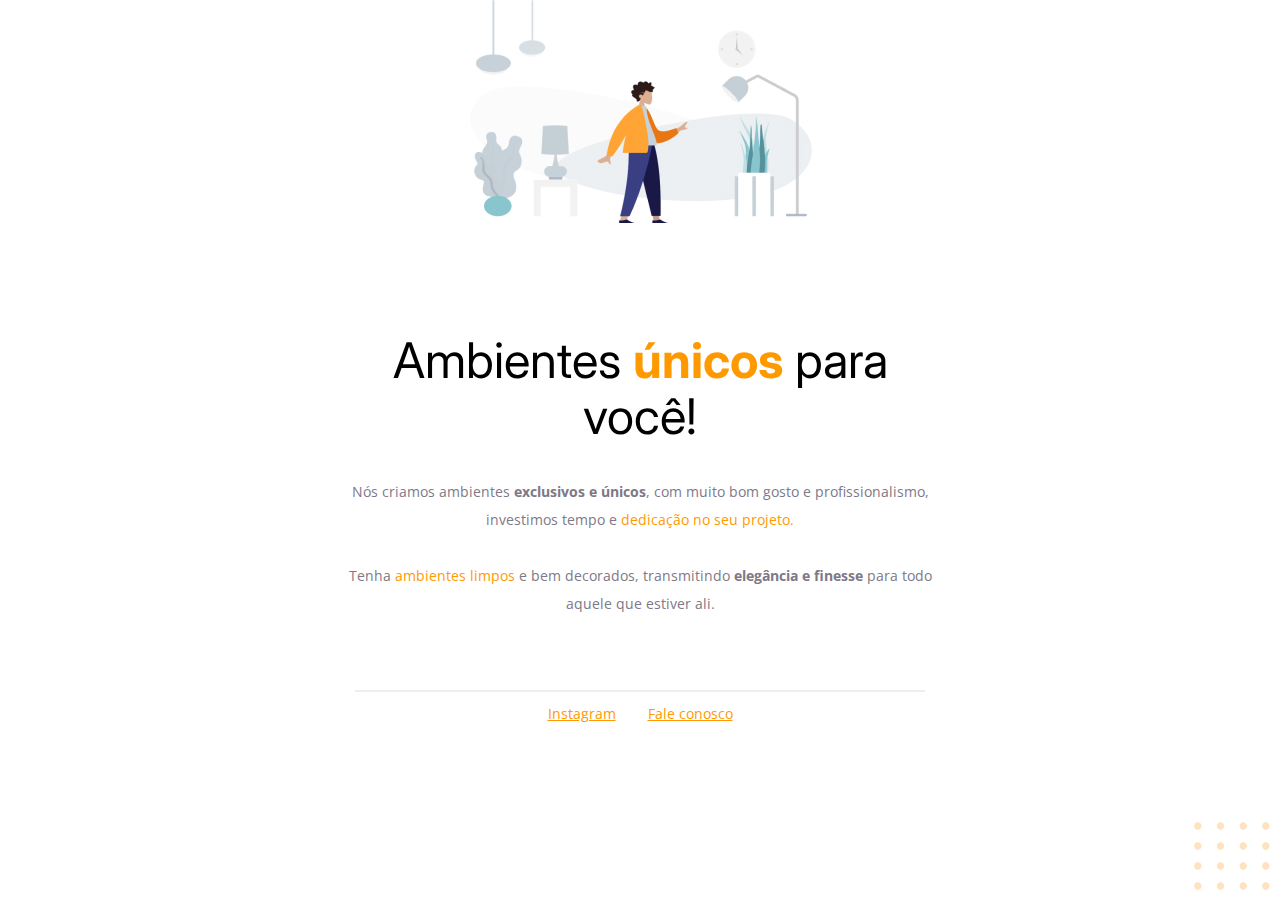
<file: stage_02/corrigindo_bug_01/index.html>
<!-- Instrução que define o tipo do documento. -->
<!DOCTYPE html>
<html lang="pt-br">
  <!-- Tag <head> contém as instruções para a página -->
  <head>
    <link rel="preconnect" href="https://fonts.googleapis.com" />
    <link rel="preconnect" href="https://fonts.gstatic.com" crossorigin />
    <meta charset="UTF-8" />
    <meta name="viewport" content="width=device-width, initial-scale=1.0" />
    <title>Móveis customizados v.02</title>

    <link
      href="https://fonts.googleapis.com/css2?family=Inter:wght@400;700&family=Open+Sans:wght@400;700&display=swap"
      rel="stylesheet"
    />

    <link rel="stylesheet" href="style.css" />
  </head>

  <!-- Tag <body> é o corpo do documento, onde tem as informações que serão mostradas. -->
  <body>
    <div id="hero">
      <img
        src="images/img1.jpg"
        alt="Desenho de uma pessoa vestindo uma camisa amarela em uma sala com Móveis"
      />
      <h1>Ambientes <span>únicos</span> para você!</h1>
      <p>
        Nós criamos ambientes <strong>exclusivos e únicos</strong>, com muito
        bom gosto e profissionalismo, investimos tempo e
        <span>dedicação no seu projeto.</span>
        
        <br />
        <br />
        
        Tenha <span>ambientes limpos</span> e bem decorados, transmitindo <strong>elegância e finesse</strong> para 
        todo aquele que estiver ali.
      </p>
    </div>
    
    <div class="line"></div>
    <div id="footer">
      <a target="_blank" href="https://instagram.com/moveisparavoce">Instagram</a>
      <a href="mailto:contato@moveisparavoce.com">Fale conosco</a>
    </div>

    <img
      id="balls"
      src="images/balls.svg"
      alt="Bolinhas alaranjadas no canto inferior direito da tela"
    />
  </body>
</html>
</file>
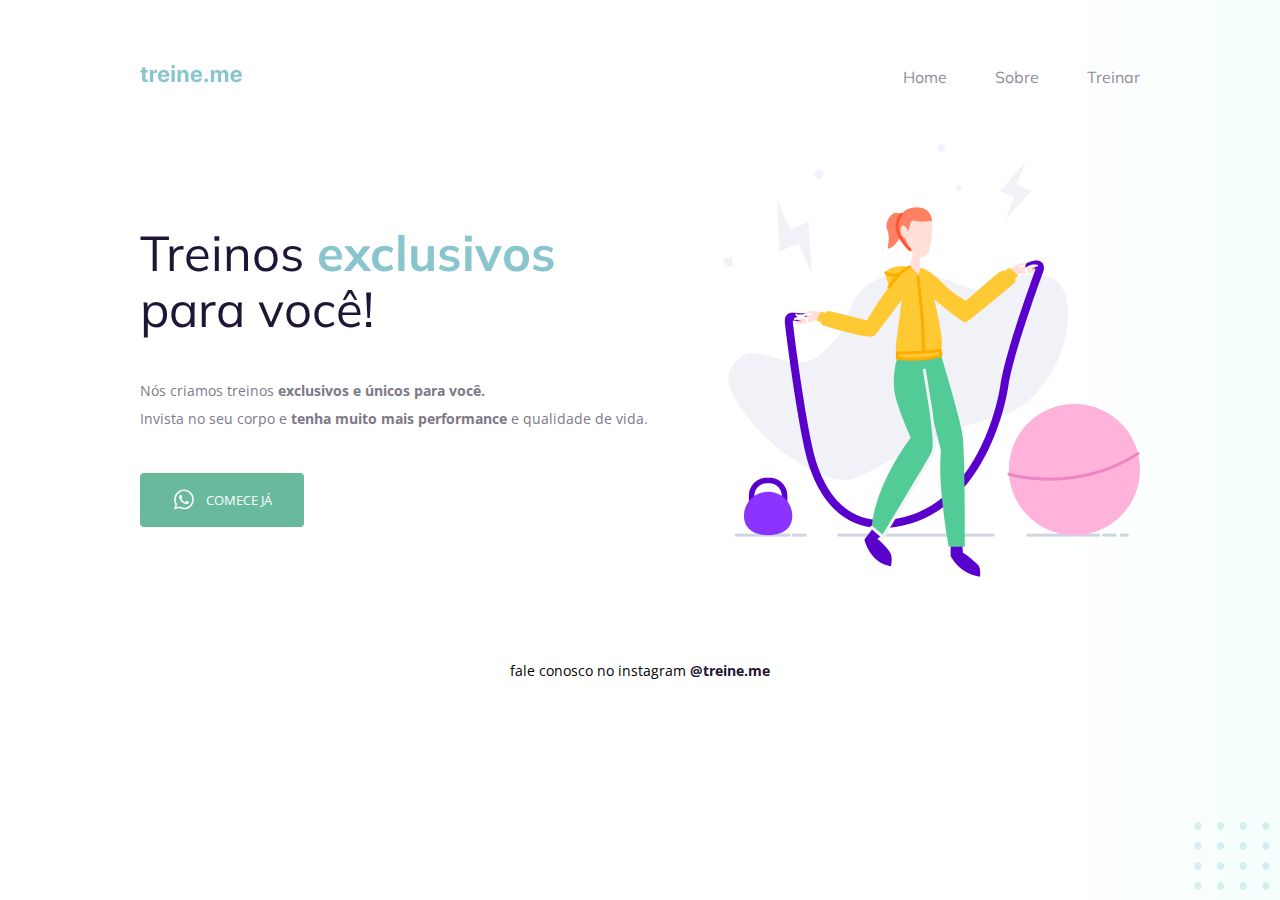
<file: stage_02/corrigindo_bug_02/index.html>
<!DOCTYPE html>
<html lang="pt-br">
  <head>
    <link rel="preconnect" href="https://fonts.googleapis.com">
    <link rel="preconnect" href="https://fonts.gstatic.com" crossorigin>

    <meta charset="UTF-8" />
    <meta name="viewport" content="width=device-width, initial-scale=1.0" />
    
    <link href="https://fonts.googleapis.com/css2?family=Mulish:wght@400;700&family=Open+Sans:wght@400;700&display=swap" rel="stylesheet">
    <link rel="stylesheet" href="style.css">
    
    <title>Treine me</title>
    
  </head>
  <body>
    <div class="page">
      <nav>
          <a id="logo" href="#">
            <img src="images/logo.svg" alt="Treine.me" />
          </a>
          <ul>
            <li><a href="#">Home</a></li>
            <li><a href="#">Sobre</a></li>
            <li><a href="#">Treinar</a></li>
          </ul>
        </nav>
        
        <main>
          <section class="text">
            <h1>Treinos <span>exclusivos</span> para você!</h1>
            <p>
              Nós criamos treinos <strong>exclusivos e únicos para você.</strong></br>
              Invista no seu corpo e <strong>tenha muito mais performance</strong> e qualidade de vida.
            </p>
            
            <button>
              <img src="images/whats.svg" alt="Ícone do whatsapp">
              Comece já
              
            </button>
            
          </section>
          
          <img src="images/img.png" alt="Desenho de uma mulher pulando corta numa academia.">
      </main>

      <footer>
          fale conosco no instagram <a href="https://instagram.com/treineme" target="_blank">@treine.me</a>
      </footer>
    </div>

    <img id="balls" src="images/balls.svg" alt="Bolinhas decorativas verdes no canto inferior direito da página.">

  </body>
</html>
</file>
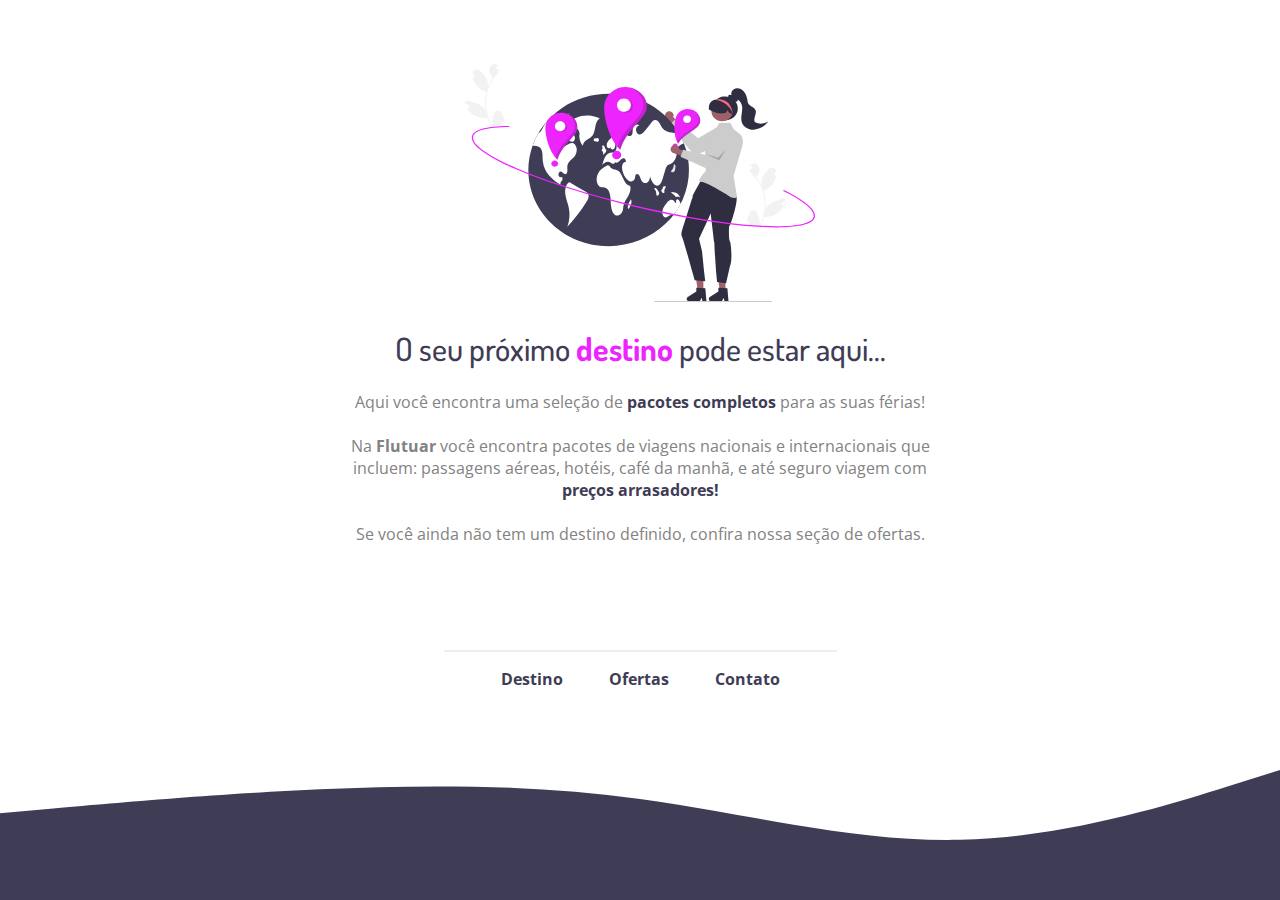
<file: stage_02/recriando_layout_01/index.html>
<!DOCTYPE html>
<html lang="en">
<head>
    <link rel="preconnect" href="https://fonts.googleapis.com"> 
    <link rel="preconnect" href="https://fonts.gstatic.com" crossorigin>
    <meta charset="UTF-8">
    <meta name="viewport" content="width=device-width, initial-scale=1.0">
    <link rel="stylesheet" href="style.css">
    <link rel="shortcut icon" href="images/Favicon.png" />
    <link href="https://fonts.googleapis.com/css2?family=Dosis:wght@200..800&family=Open+Sans:ital,wght@0,300..800;1,300..800&display=swap" rel="stylesheet">
    <title>Flutuar.com</title>
</head>
<body>
    <div id="woman">
        <img src="images/img1.svg" alt="mulher com fones no ouvido e globo terrestre com localização">
        <h1>O seu próximo <span>destino</span> pode estar aqui...</h1>
        <p>
            Aqui você encontra uma seleção de <span>pacotes completos</span> para as suas férias!
        
        <br/>
        <br/>
            Na <strong>Flutuar</strong> você encontra pacotes de viagens nacionais e internacionais que 
            incluem: passagens aéreas, hotéis, café da manhã, e até seguro viagem com <span>preços arrasadores!</span>

        <br />
        <br />
            Se você ainda não tem um destino definido, confira nossa seção de ofertas.
        </p>
    </div>
    <div class="line"></div>
    <div id="footer">
        <a>Destino</a>
        <a>Ofertas</a>
        <a>Contato</a>
    </div>
    <img id="wave" src="images/wave.svg">
</div>
</body>
</html>
</file>
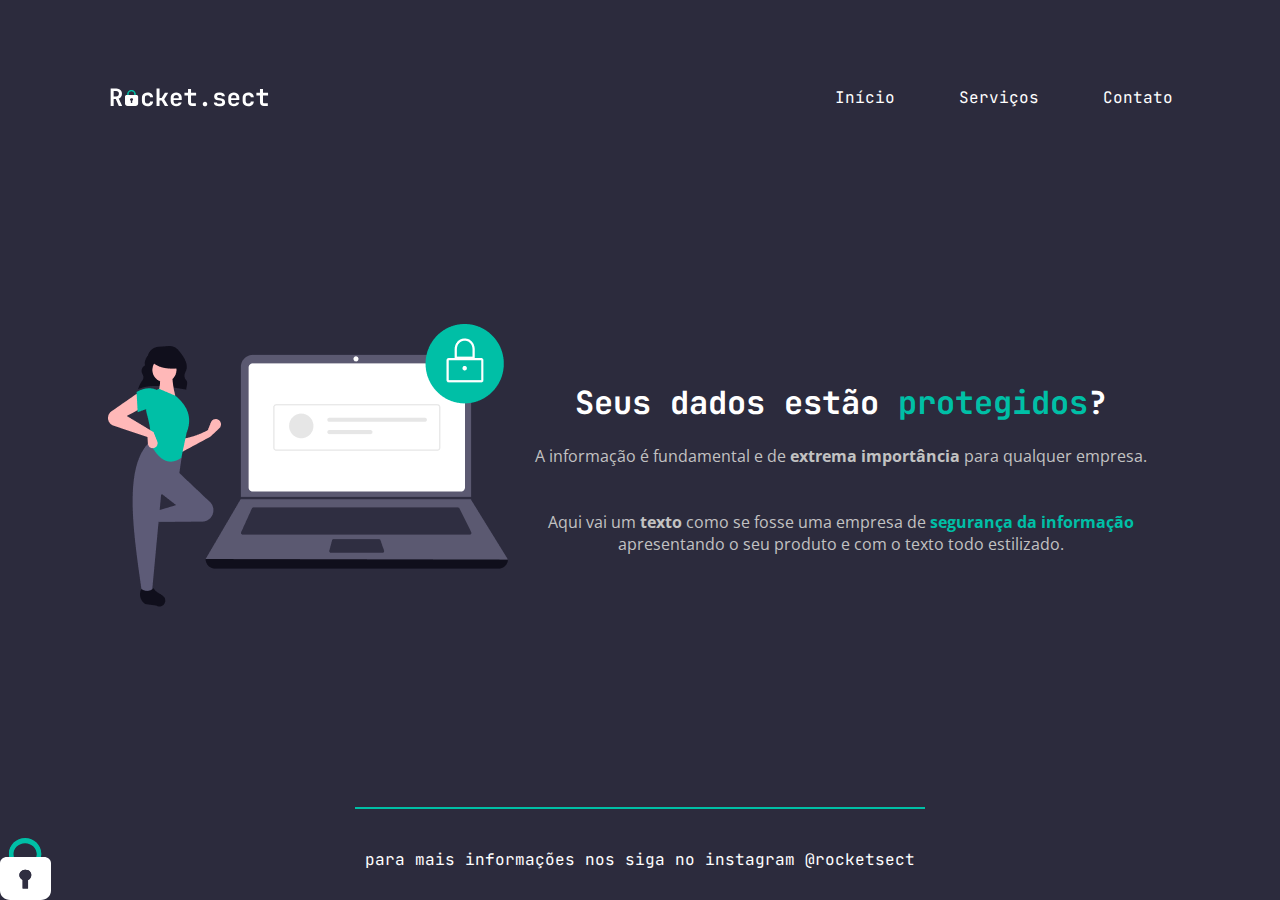
<file: stage_02/recriando_layout_02/index.html>
<!DOCTYPE html>
<html lang="en">
<head>
    <link rel="preconnect" href="https://fonts.googleapis.com">
    <link rel="preconnect" href="https://fonts.gstatic.com" crossorigin>
    
    <meta charset="UTF-8">
    <meta name="viewport" content="width=device-width, initial-scale=1.0">
    
    <link rel="stylesheet" href="style.css">
    <link href="https://fonts.googleapis.com/css2?family=JetBrains+Mono:ital,wght@0,100..800;1,100..800&family=Open+Sans:ital,wght@0,300..800;1,300..800&display=swap" rel="stylesheet">
    
    <title>Rocket.sect</title>
</head>
<body>
    <div id="cabecalho">
        <nav>
            <a id="logo" href="#" >
            <img src="./images/logo.svg" alt="Rocketsect" />
            </a>
            <ul>
                <li><a href="#">Início</a></li>
                <li><a href="#">Serviços</a></li>
                <li><a href="#">Contato</a></li>
            </ul>
        </nav>
    </div>
    
    <main id="page">
        <img src="./images/img1.png"/>
        <div id="text">
            <h1>Seus dados estão <span>protegidos</span>?</h1>

            <p>
            A informação é fundamental e de <strong>extrema importância</strong> para qualquer empresa.
            <br />
            <br />
            <br />
            Aqui vai um <strong>texto</strong> como se fosse uma empresa de <span>segurança da informação</span> 
            apresentando o seu produto e com o texto todo estilizado.
            </p>
        </div>
    </main>

    <div class="line"></div>
    <footer>
        para mais informações nos siga no instagram @rocketsect
    </footer>
    <img id="padlock" src="./images/padlock-decoration.svg" alt="Imagem de um cadeado"/>
</body>
</html>
</file>
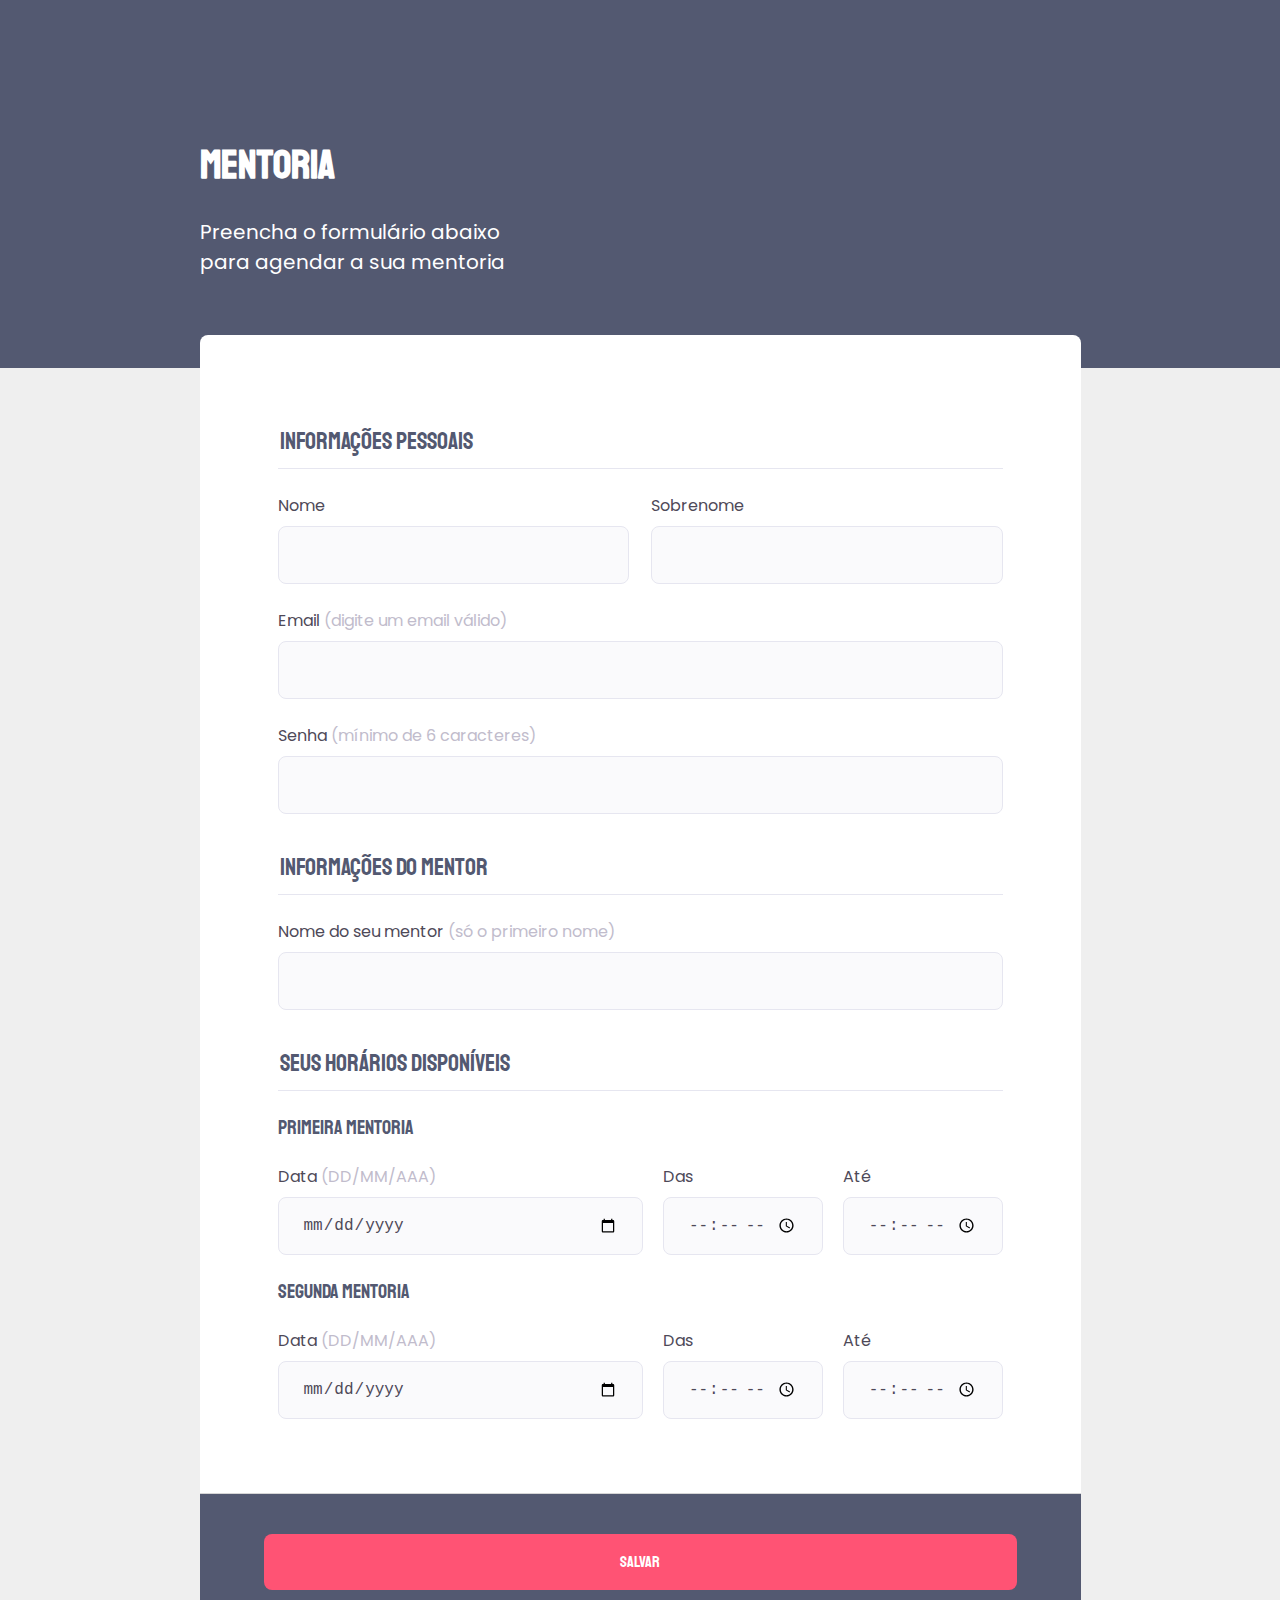
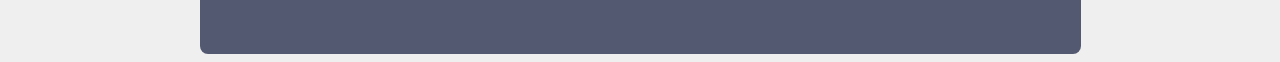
<file: stage_03/criando_formulario/index.html>
<!DOCTYPE html>
<html lang="en">
<head>
    <link rel="preconnect" href="https://fonts.gstatic.com" crossorigin>
    <link href="https://fonts.googleapis.com/css2?family=Poppins:ital,wght@0,100;0,200;0,300;0,400;0,500;0,600;0,700;0,800;0,900;1,100;1,200;1,300;1,400;1,500;1,600;1,700;1,800;1,900&family=Staatliches&display=swap" rel="stylesheet">
    
    <meta charset="UTF-8">
    <meta name="viewport" content="width=device-width, initial-scale=1.0">
    
    <link rel="stylesheet" href="style.css">
    <link rel="preconnect" href="https://fonts.googleapis.com">
    <title>Mentoria</title>
</head>
<body>
    <div class="cabecalho">
        <header>
            <h1>Mentoria</h1>
            <p>Preencha o formulário abaixo para agendar a sua mentoria</p>
        </header>
    </div>
    <form action="" id="my-form">
        <fieldset>
            <div class="fieldset-wrapper">
             <legend>Informações Pessoais</legend>

            <div class="col-2">
                <div class="input-wrapper">
                    <label for="name">Nome</label>
                    <input type="text" id="name" name="name" required/>
                </div>
                
                <div class="input-wrapper">
                    <label for="last-name">Sobrenome</label>
                    <input type="text" id="last-name" name="last-name" required/>
                </div>
            </div>

            <div class="input-wrapper">
                <label for="email">Email <span>(digite um email válido) </span></label>
                <input type="text" id="email" name="email" required />
            </div>


            <div class="input-wrapper">
                <label for="password">Senha <span>(mínimo de 6 caracteres)</span></label>
                <input type="password" id="password" name="password" maxlength="6" required />
            </div>    
            </div>
        </fieldset>

        <fieldset>
            <div class="fieldset-wrapper">
             <legend>Informações do Mentor</legend>

                <div class="input-wrapper">
                    <label for="name-mentor">Nome do seu mentor <span>(só o primeiro nome)</span></label>
                    <input type="text" id="name-mentor" name="name-mentor" required/>
                </div>
            </div>
        </fieldset>

        <fieldset>
            <div class="fieldset-wrapper">
                <legend>Seus horários disponíveis</legend>
                
            <h2>Primeira Mentoria</h2>
            <div class="col-3">
                <div class="input-wrapper">
                    <label for="event-date">Data <span>(DD/MM/AAA)</span></label>
                    <input type="date" id="event-date" name="event-date" required/>
                </div>
                
                <div class="input-wrapper">
                    <label for="event-begin">Das</label>
                    <input type="time" id="event-begin" />
                </div>
      
                <div class="input-wrapper">
                    <label for="event-end">Até</label>
                    <input type="time" id="event-end" />
                </div>
            </div>

            <h2>Segunda Mentoria</h2>
            <div class="col-3">
                <div class="input-wrapper">
                    <label for="event-date">Data <span>(DD/MM/AAA)</span></label>
                    <input type="date" id="event-date" name="event-date" required />
                </div>
                
                <div class="input-wrapper">
                    <label for="event-begin">Das</label>
                    <input type="time" id="event-begin" />
                </div>
                
                <div class="input-wrapper">
                    <label for="event-end">Até</label>
                    <input type="time" id="event-end" />
                </div>
            </div>
        </div>
    </fieldset>
    </form>

    <footer>
        <button class="button" form="my-form">Salvar</button>
    </footer>
    
</body>
</html>
</file>
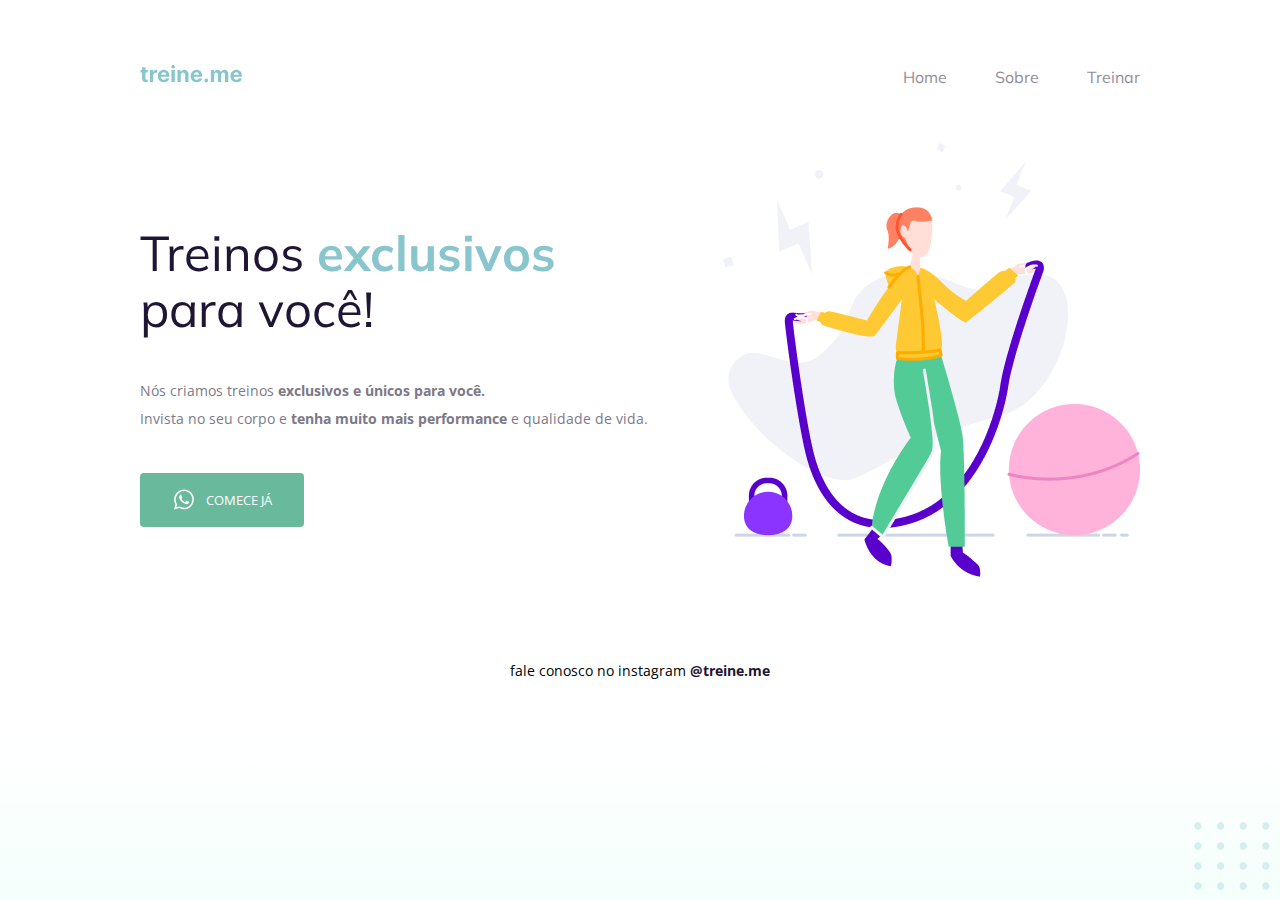
<file: stage_02/semantica/Desafio - Intermediário/index.html>
<!DOCTYPE html>
<html lang="pt-br">
  <head>
    <link rel="preconnect" href="https://fonts.googleapis.com">
    <link rel="preconnect" href="https://fonts.gstatic.com" crossorigin>

    <meta charset="UTF-8" />
    <meta name="viewport" content="width=device-width, initial-scale=1.0" />
    <title>Treine me</title>

    <link href="https://fonts.googleapis.com/css2?family=Mulish:wght@400;700&family=Open+Sans:wght@400;700&display=swap" rel="stylesheet">

    <link rel="stylesheet" href="style.css">

  </head>
  <body>
    <div class="page">
        <nav>
          <a id="logo" href="#">
            <img src="images/logo.svg" alt="Treine.me" />
          </a>
          <ul class="list">
            <li class="item"><a href="#">Home</a></li>
            <li class="item"><a href="#">Sobre</a></li>
            <li class="item"><a href="#">Treinar</a></li>
            </ul>
        </nav>
    
      <main class="main">
        <div>
          <h1 class="title">Treinos <span>exclusivos</span> para você!</h1>

          <p class="subtitle">
            Nós criamos treinos <strong>exclusivos e únicos para você.</strong></br>
            Invista no seu corpo e <strong>tenha muito mais performance</strong> e qualidade de vida.
          </p>

          <button class="button">
              <img src="images/whats.svg" alt="Ícone do whatsapp">
              Comece já
          </button>

        </div>

        <img src="images/img.png" alt="Desenho de uma mulher pulando corta numa academia.">
      </main>

      <footer class="footer">
          fale conosco no instagram <a href="https://instagram.com/treineme" target="_blank">@treine.me</a>
      </footer>
    </div>

    <img id="balls" src="images/balls.svg" alt="Bolinhas decorativas verdes no canto inferior direito da página.">

  </body>
</html>
</file>
<file: stage_02/corrigindo_bug_01/style.css>
body {
  font-family: "Open Sans", sans-serif;
  text-align: center;
  margin: 0;
}

#hero {
    width: 592px;
    margin: 0 auto 72px;
}

#hero img {
    margin-bottom: 72px;
}

h1 {
  font-family: "Inter", sans-serif;
  font-size: 49px;
  line-height: 56px;
  font-weight: normal;
}

h1 span {
  font-weight: bold;
}

span, a {
  color: #ff9900;
}

p, #footer {
  color: #7d7987;
  font-size: 14px;
  line-height: 28px;
}

#footer a + a {
    margin-left: 28px;
}

.line {
    width: 568px;
    height: 0;

    margin: 0 auto 8px;

    border: 1px solid #ECEFF2;
}

#balls {
    position: fixed;
    bottom: 0;
    right: 0;
}
</file>
<file: stage_02/corrigindo_bug_02/style.css>
body {
    margin: 0;
  
    font-family: "Open Sans", sans-serif;
  
    background: linear-gradient(90deg, rgb(227, 255, 248, 0) 82.08%, rgb(227, 255, 248, 0.38) 100%);
  
    min-height: 100vh;
  }
  
  .page {
    width: 1000px;
    margin: 0 auto;
    padding-top: 65px;
  }
  
  nav {
    display: flex;
    justify-content: space-between;
    align-items: center;
  
    margin-bottom: 55px;
  }
  
  ul {
    display: flex;
    list-style: none;
    gap: 48px;
    margin: 0;
    padding: 0;
  }
  
  a {
    color: #1f1534;
    text-decoration: none;
  }
  
  ul li a {
      opacity: 0.5;
  }
  
  ul li a:hover {
    font-weight: bold;
    opacity: 1;
  }
  
  main {
    display: flex;
    align-items: center;
    justify-content: space-between;
  }

  h1, ul {
    font-family: "Mulish", sans-serif;
  }
  
  h1 {
    font-size: 49px;
    line-height: 56px;
    color: #1f1534;
  
    font-weight: normal;
  
    width: 490px;
  }
  
  h1 span {
    color: #89c5cc;
    font-weight: bold;
  }
  
  section p {
    font-size: 14px;
    line-height: 28px;
    color: #7d7987;
  
    margin: 40px 0;
  }
  
  button {
    color: white;
    text-transform: uppercase;
    font-family: "Open Sans", sans-serif;
  
    background: #69B99D;
    border: 0;
    padding: 0 50px 30px;
  
    display: flex;
    align-items: center;
    justify-content: center;
    gap: 10px;
  
    padding: 14px 32px 15px;
    border-radius: 4px;
  
    cursor: pointer;
  }
  
  button:hover {
      background: #4EA788;
  }
  
  footer {
    font-size: 14px;
    line-height: 28px;
  
    text-align: center;
  
    margin-top: 80px;
  }
  
  footer a {
    font-weight: bold;
  }
  
  #balls {
      position: fixed;
      bottom: 0;
      right: 0;
  }
</file>
<file: stage_02/recriando_layout_01/style.css>
body {
    font-family: "Open Sans", sans-serif;
    text-align: center;

}

#woman {
    margin: 64px auto 100px;
    width:626px;
    height: 486px;
}

h1 {
    font-family: "Dosis", sans-serif;
    font-weight: 500;
    color: #3F3D56;
}

h1 span {
    color: #EE24FF;
    font-weight: bold;
}

p {
    color: #828282;
}

p span {
    color: #3F3D56;
    font-weight: bold;    
}

.line {
    width: 391px;
    border: 1px solid #ECEFF2;

    margin: 16px auto;
}

#footer {
    font-weight: bold;
    color: #3F3D56;
}

#footer a + a {
    margin-left: 42px;
}

#wave {
    position: fixed;
    width: 100%;
    bottom: 0;
    left:0;
}
</file>
<file: stage_02/recriando_layout_02/style.css>
body {
    background: #2C2B3D;
}

#cabecalho {
   margin: 71px 99px;
}

nav {
    display: flex;
    align-items: center;
    justify-content: space-between;
}

ul {
    display: flex;
    gap: 64px;
    list-style: none;
    font-weight: medium;
}

a {
    color: #FFF;
    text-decoration: none;
}

h1, a, ul, footer {
    color: #FFF;
    font-family: "JetBrains Mono", monospace;
}

h1 {
    font-weight: bold;
}

h1 span {
    color: #00BFA6;
}

#page {
    margin: 200px 99px;
    display: flex;
    align-items: center;
    justify-content: space-between;
}

#text {
    text-align: center;
}

p {
    font-family: "Open Sans", sans-serif;
    color: #c2c2c2;
}

p span {
    color: #00BFA6;
    font-weight: bold;
}

.line {
    width: 568px;
    height: 0;
    margin: 40px auto;

    border: 1px solid #00BFA6;
}

footer {
    text-align: center;
    margin-top: 27px;
}

#padlock {
    position: fixed;
    left:0;
    bottom: 0;
}
</file>
<file: stage_03/criando_formulario/style.css>
body {
    background: #EFEFEF;
}

body::before {
    content: '';
    width: 100%;
    height: 368px;

    position: absolute;
    top: 0;
    left: 0;
    z-index: -1;
    background: #535971 ;
}

.cabecalho {
    width: 880px;
    margin: auto;
} 

header {
    width: 350px;
    color:#FFFFFF;

    font-family: "Staatliches", sans-serif;
    font-weight: 400;
    font-size: 20px;

    margin-top: 140px;
}

header p {
    font-family: "Poppins", sans-serif;
    font-weight: 400;
    line-height: 1.5;
}

#my-form {
    margin: 58px auto 0;
    width: 753px;
    background: #FFFFFF;
    border-radius: 8px 8px 0 0;
    min-height: 300px;

    padding: 64px;

    display: flex;
    flex-direction: column;
}

fieldset {
    border: none;
}
  
.fieldset-wrapper {
    display: flex;
    flex-direction: column;
    gap: 24px;
}

fieldset legend {
    font-family: "Staatliches", sans-serif;
    font-weight: 400;
    font-size: 24px;
    line-height: 34px;

    color: #535971;

    border-bottom: 1px solid #E6E6F0;
    padding-bottom: 10px;

    margin-top: 20px;
}

.input-wrapper {
    display: flex;
    flex-direction: column;
    gap: 8px;

    font-family: "Poppins", sans-serif;
    font-weight: 400;
}

.input-wrapper label {
    color: #4E4958;
}

.input-wrapper label span {
    color: #C1BCCC;
}

.input-wrapper label span:hover {
    color: #6c6a71;
}  

.input-wrapper input {
    border: 1px solid #E6E6F0;
    border-radius: 8px;
    background: #FAFAFC;
    height: 56px;

    padding: 0 24px;

    font-size: 16px;
    line-height: 26px;
  
    color: #4E4958;
  
}

.fieldset-wrapper >div:nth-child(1) {
    margin-top: 32px;
}

.col-2 {
    display: flex;
    gap: 22px;
}

.col-2 > div:nth-child(1) {
    width: 50%;
}

.col-2 > div:nth-child(2) {
    width: 50%;
}

.col-3 {
    display: flex;
    gap: 20px;
}
  
.col-3 > div:nth-child(1) {
    width: 100%;
}

.fieldset-wrapper h2 {
    margin: 0;
    padding: 0;
    font-family: "Staatliches", sans-serif;
    font-weight: 400;
    font-size: 20px;
    color:#535971;
}

#event-date, #event-begin, #event-end {
  appearance: none;
}

footer {
    background: #535971;

    width: 753px;
    height: 80px;

    display: flex;
    flex-direction: column;

    padding: 40px 64px;

    margin:auto;

    border-top: 1px solid #D6D6D6;
    border-radius: 0 0 8px 8px;
}

footer .button {
  height: 56px;
  background: #FF5374;
  border: 0;
  border-radius: 8px;

  font-family: "Staatliches", sans-serif;
  font-weight: 400;
  
  font-size: 16px;
  line-height: 26px;

  color: #FFFFFF;
}

footer .button:hover {
  background: #8a2337;
}
</file>
<file: stage_02/semantica/Desafio - Intermediário/style.css>
body {
  margin: 0;

  font-family: "Open Sans", sans-serif;

  background: linear-gradient(180deg, rgb(227, 255, 248, 0) 82.08%, rgb(227, 255, 248, 0.38) 100%);

  min-height: 100vh;
}

.page {
  width: 1000px;
  margin: 0 auto;
  padding-top: 65px;
}

nav {
  display: flex;
  justify-content: space-between;
  align-items: center;

  margin-bottom: 55px;
}

.list {
  display: flex;
  gap: 48px;
  list-style: none;
  margin: 0;
  padding: 0;
}

a {
  color: #1f1534;
  text-decoration: none;
}

.list .item a {
    opacity: 0.5;
}

.list .item a:hover {
  font-weight: bold;
  opacity: 1;
}

.list,
.title {
  font-family: "Mulish", sans-serif;
}

.main {
  display: flex;
  align-items: center;
  justify-content: space-between;
}

.title {
  font-size: 49px;
  line-height: 56px;
  color: #1f1534;

  font-weight: normal;

  width: 490px;
}

.title span {
  color: #89c5cc;
  font-weight: bold;
}

.subtitle {
  font-size: 14px;
  line-height: 28px;
  color: #7d7987;

  margin: 40px 0;
}

.button {
  color: white;
  text-transform: uppercase;
  font-family: "Open Sans", sans-serif;

  background: #69B99D;
  border: 0;
  padding: 14px 32px 15px;

  display: flex;
  align-items: center;
  justify-content: center;
  gap: 10px;

  border-radius: 4px;

  cursor: pointer;
}

.footer {
  font-size: 14px;
  line-height: 28px;

  text-align: center;

  margin-top: 80px;
}

.footer a {
  font-weight: bold;
}

#balls {
    position: fixed;
    bottom: 0;
    right: 0;
}
</file>
